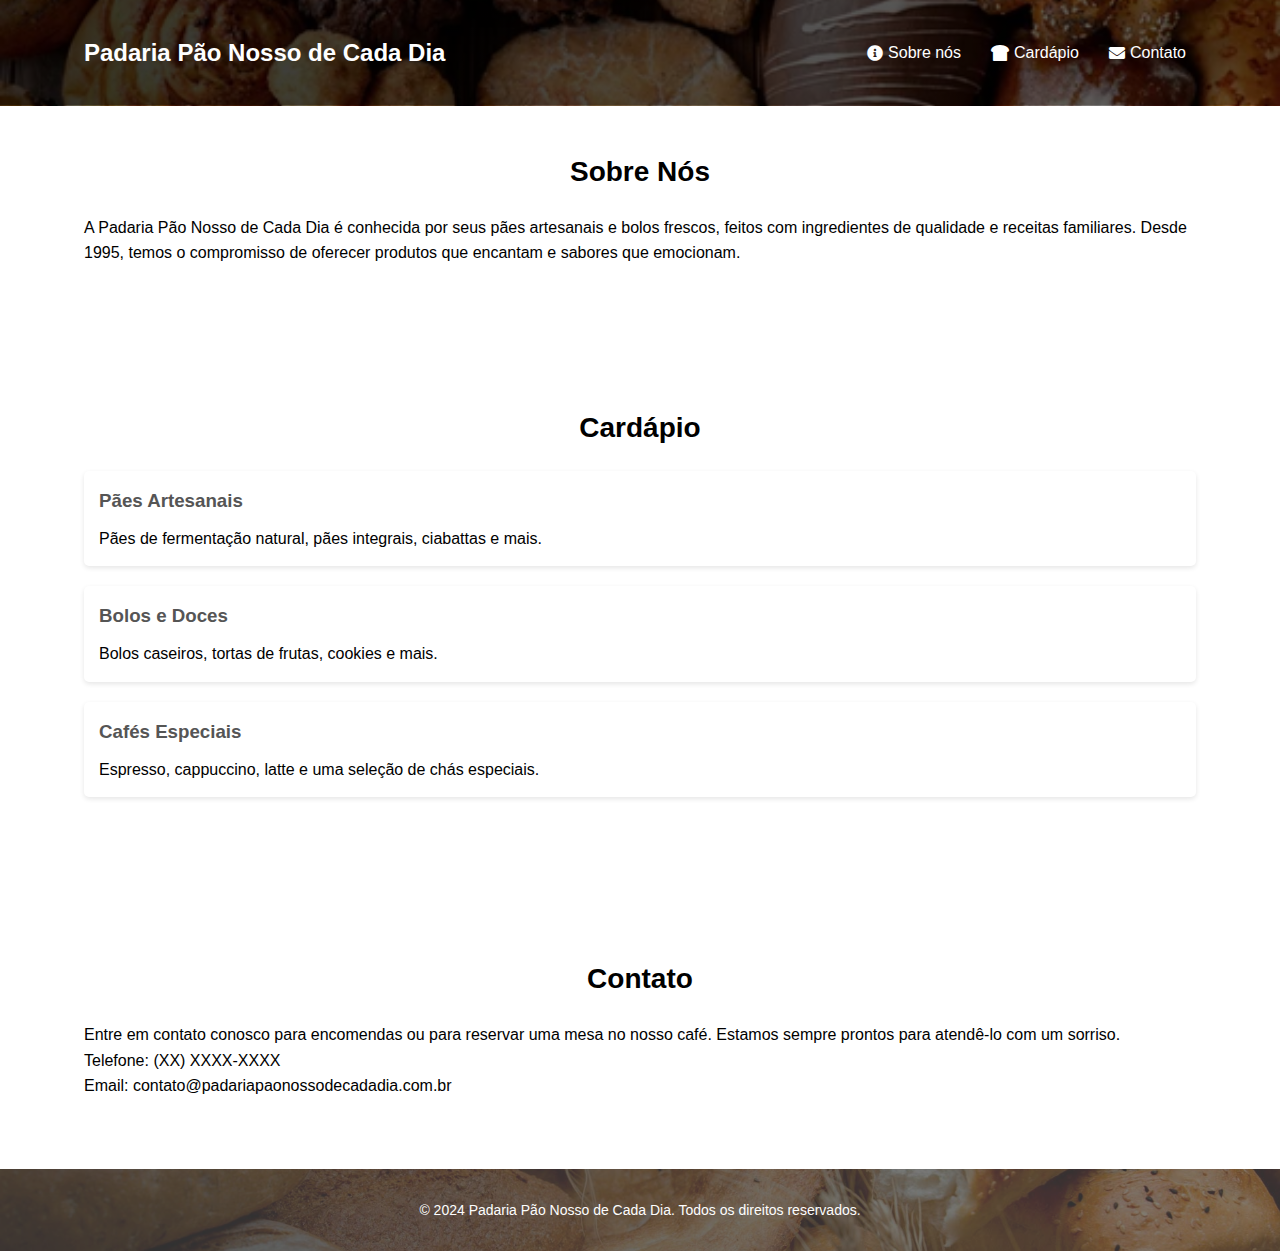
<file: Roteiro02/index.html>
<!DOCTYPE html>
<html lang="pt-BR">
<head>
    <meta charset="UTF-8">
    <meta name="viewport" content="width=device-width, initial-scale=1.0">
    <title>Padaria Pão Nosso de Cada Dia</title>
    <link rel="stylesheet" href="styles.css">
    <link rel="stylesheet" href="https://cdnjs.cloudflare.com/ajax/libs/font-awesome/5.15.4/css/all.min.css">
</head>
<body>
    <header>
        <div class="container header-flex">
            <h1>Padaria Pão Nosso de Cada Dia</h1>
            <nav>
                <ul class="menu-horizontal">
                    <li><a href="#sobre"><i class="fas fa-info-circle"></i> Sobre nós</a></li>
                    <li><a href="#cardapio"><i class="fas fa-bread-slice"></i> Cardápio</a></li>
                    <li><a href="#contato"><i class="fas fa-envelope"></i> Contato</a></li>
                </ul>
            </nav>
        </div>
    </header>

    <section id="sobre" class="section">
        <div class="container">
            <h2>Sobre Nós</h2>
            <p>A Padaria Pão Nosso de Cada Dia é conhecida por seus pães artesanais e bolos frescos, feitos com ingredientes de qualidade e receitas familiares. Desde 1995, temos o compromisso de oferecer produtos que encantam e sabores que emocionam.</p>
        </div>
    </section>

    <section id="cardapio" class="section">
        <div class="container">
            <h2>Cardápio</h2>
            <div class="cardapio-item">
                <h3>Pães Artesanais</h3>
                <p>Pães de fermentação natural, pães integrais, ciabattas e mais.</p>
            </div>
            <div class="cardapio-item">
                <h3>Bolos e Doces</h3>
                <p>Bolos caseiros, tortas de frutas, cookies e mais.</p>
            </div>
            <div class="cardapio-item">
                <h3>Cafés Especiais</h3>
                <p>Espresso, cappuccino, latte e uma seleção de chás especiais.</p>
            </div>
        </div>
    </section>

    <section id="contato" class="section">
        <div class="container">
            <h2>Contato</h2>
            <p>Entre em contato conosco para encomendas ou para reservar uma mesa no nosso café. Estamos sempre prontos para atendê-lo com um sorriso.</p>
            <p>Telefone: (XX) XXXX-XXXX<br>
            Email: contato@padariapaonossodecadadia.com.br</p>
        </div>
    </section>

    <footer>
        <div class="container">
            <p>&copy; 2024 Padaria Pão Nosso de Cada Dia. Todos os direitos reservados.</p>
        </div>
    </footer>
</body>
</html>
</file>
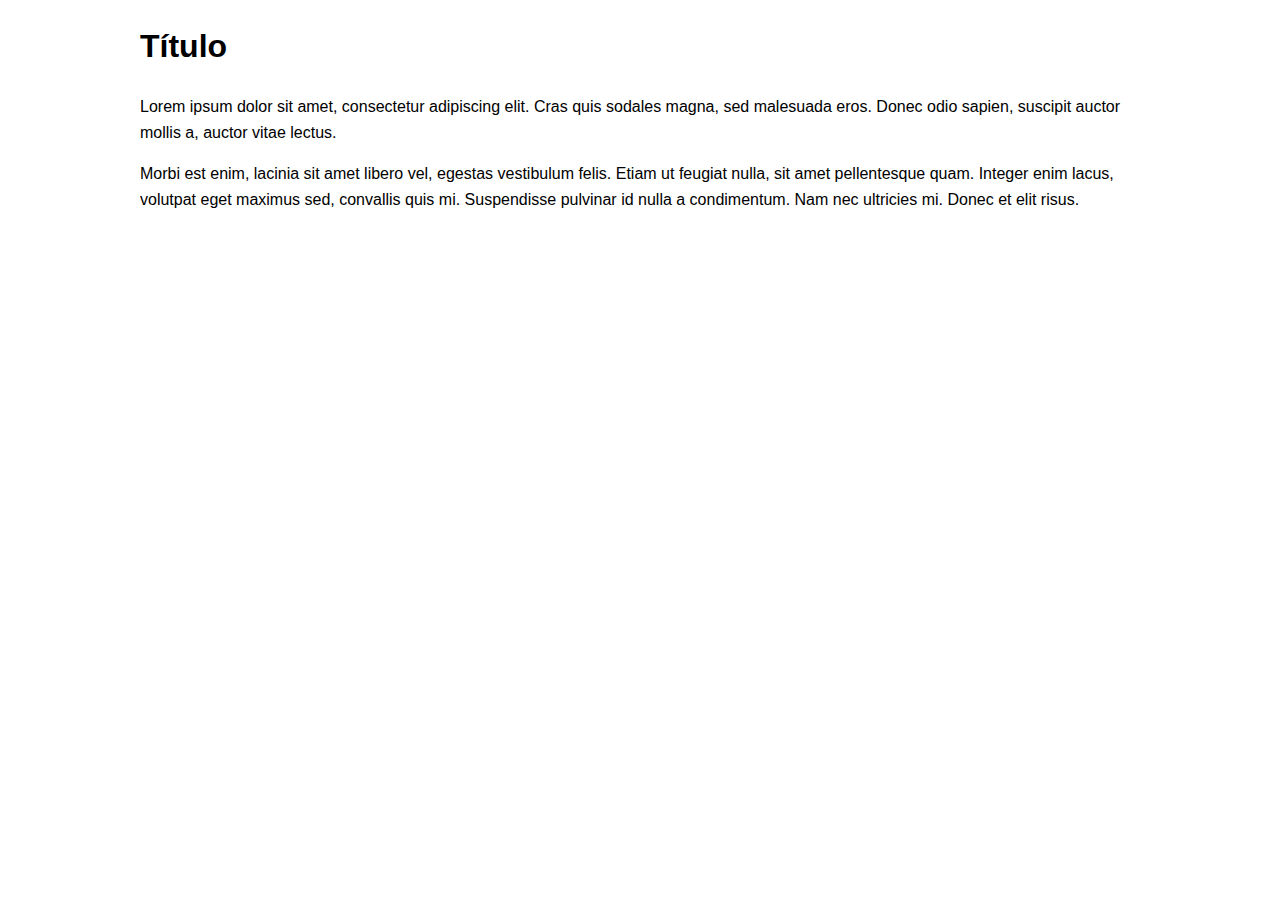
<file: Roteiro01/pagina-1.html>
<!DOCTYPE html>
<html>

    <head>
        <meta charset="utf-8">
        <title>Exercício 1</title>
        <meta name="author" content="Lucas Ariel Alves de Carvalho">
        <meta name="description" content="Página 1 do primeiro exercício de Programação para Web">
        <link rel="stylesheet" type="text/css" href="css.css">
    </head>
    <body>
        <div class="principal">
            <h1>Título</h1>
            <article>
                <p>Lorem ipsum dolor sit amet, consectetur adipiscing elit. Cras quis sodales magna, sed malesuada eros. Donec odio sapien, suscipit auctor mollis a, auctor vitae lectus.</p>
                <p>Morbi est enim, lacinia sit amet libero vel, egestas vestibulum felis. Etiam ut feugiat nulla, sit amet pellentesque quam. Integer enim lacus, volutpat eget maximus sed, convallis quis mi. Suspendisse pulvinar id nulla a condimentum. Nam nec ultricies mi. Donec et elit risus.</p>
        </article>
        </div>
    </body>

</html>
</file>
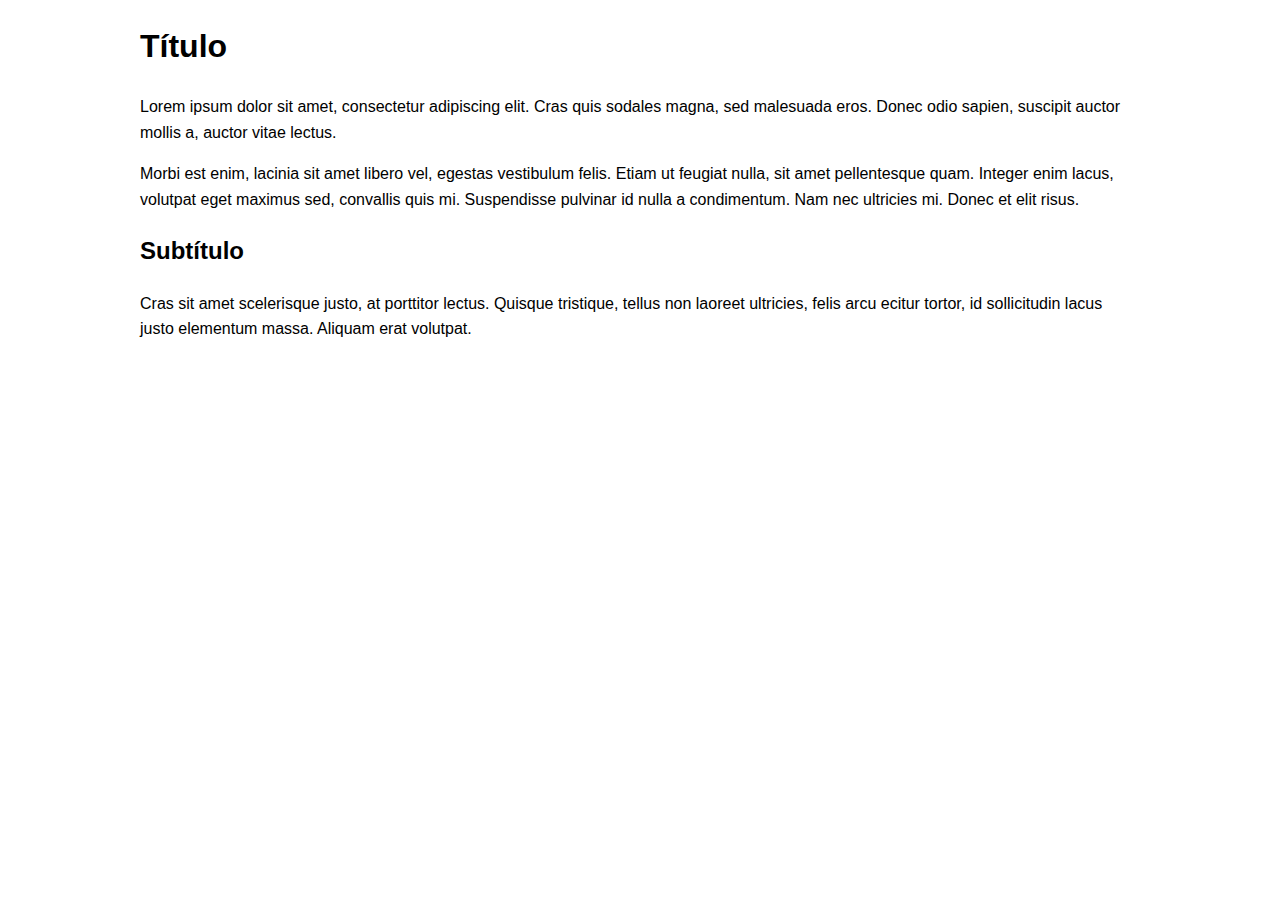
<file: Roteiro01/pagina-2.html>
<!DOCTYPE html>
<html>
    <head>
        <meta charset="utf-8">
        <title>Exercício 1</title>
        <meta name="author" content="Lucas Ariel Alves de Carvalho">
        <meta name="description" content="Página 2 do primeiro roteiro de WEB">
        <link rel="stylesheet" type="text/css" href="css.css">
    </head>
    <body>
        <div class="principal">
            <h1>Título</h1>
            <article>
                <p>Lorem ipsum dolor sit amet, consectetur adipiscing elit. Cras quis sodales magna, sed malesuada eros. Donec odio sapien, suscipit auctor mollis a, auctor vitae lectus.</p>
                <p>Morbi est enim, lacinia sit amet libero vel, egestas vestibulum felis. Etiam ut feugiat nulla, sit amet pellentesque quam. Integer enim lacus, volutpat eget maximus sed, convallis quis mi. Suspendisse pulvinar id nulla a condimentum. Nam nec ultricies mi. Donec et elit risus.</p>
            </article>
            <h2>Subtítulo</h2>
            <article>
                <p>Cras sit amet scelerisque justo, at porttitor lectus. Quisque tristique, tellus non laoreet ultricies, felis arcu ecitur tortor, id sollicitudin lacus justo elementum massa. Aliquam erat volutpat.</p>
            </article>
        </div>
    </body>
</html>
</file>
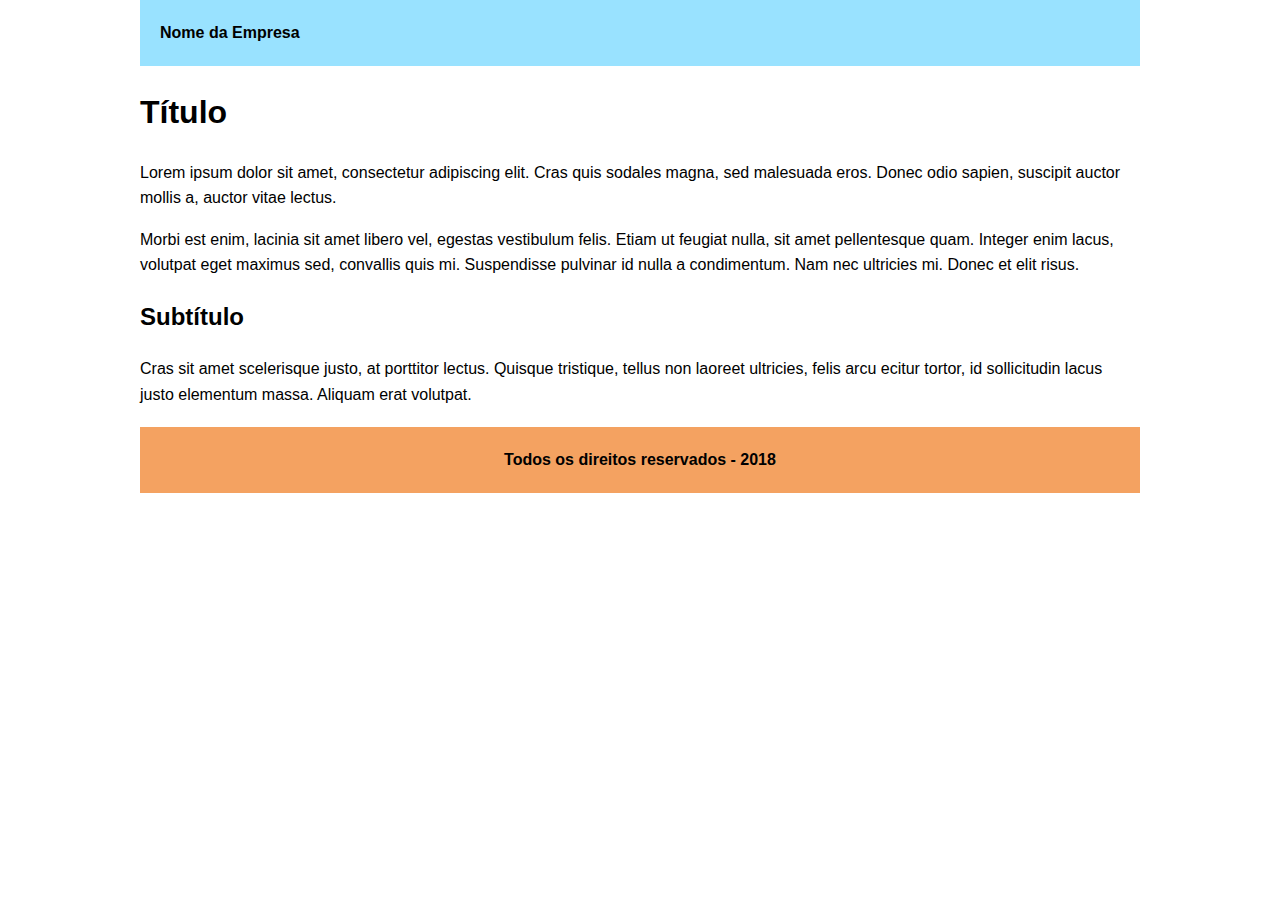
<file: Roteiro01/pagina-3.html>
<!DOCTYPE html>
<html>
    <head>
        <meta charset="utf-8">
        <title>Exercício 1</title>
        <meta name="author" content="Lucas Ariel Alves de Carvalho">
        <meta name="description" content="Página 3 do primeiro roteiro de WEB">
        <link rel="stylesheet" type="text/css" href="css.css">
    </head>
    <body>
        <div class="principal">
            <header>Nome da Empresa</header>
            <h1>Título</h1>
            <article>
                <p>Lorem ipsum dolor sit amet, consectetur adipiscing elit. Cras quis sodales magna, sed malesuada eros. Donec odio sapien, suscipit auctor mollis a, auctor vitae lectus.</p>
                <p>Morbi est enim, lacinia sit amet libero vel, egestas vestibulum felis. Etiam ut feugiat nulla, sit amet pellentesque quam. Integer enim lacus, volutpat eget maximus sed, convallis quis mi. Suspendisse pulvinar id nulla a condimentum. Nam nec ultricies mi. Donec et elit risus.</p>
            </article>
            <h2>Subtítulo</h2>
            <article>
                <p>Cras sit amet scelerisque justo, at porttitor lectus. Quisque tristique, tellus non laoreet ultricies, felis arcu ecitur tortor, id sollicitudin lacus justo elementum massa. Aliquam erat volutpat.</p>
            </article>
            <footer>Todos os direitos reservados - 2018</footer>
        </div>
    </body>
</html>
</file>
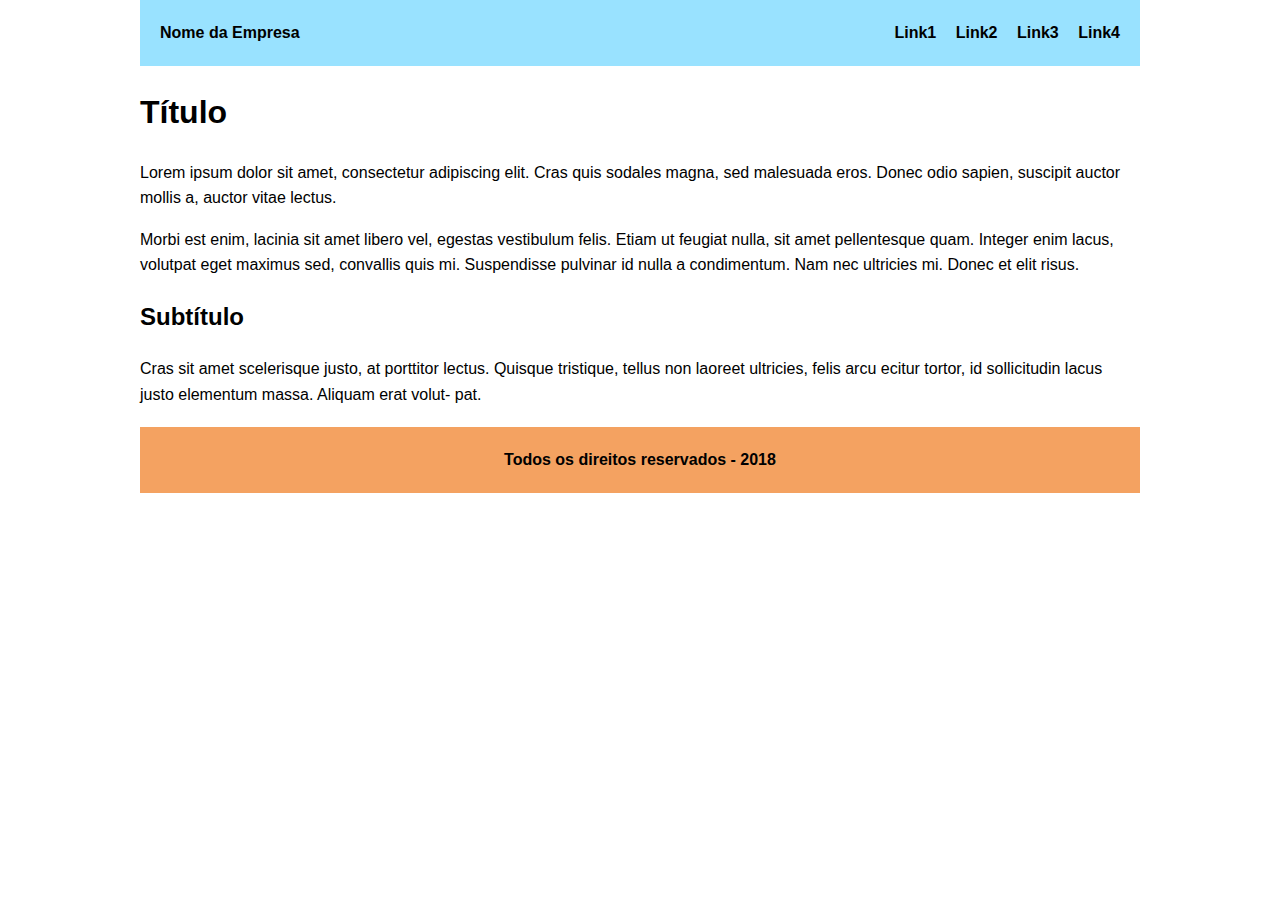
<file: Roteiro01/pagina-4.html>
<!DOCTYPE html>
<html>
    <head>
        <meta charset="utf-8">
        <title>Exercício 1</title>
        <meta name="author" content="Lucas Ariel Alves de Carvalho">
        <meta name="description" content="Página 4 do primeiro roteiro de WEB">
        <link rel="stylesheet" type="text/css" href="css.css">
    </head>
    <body>
        <div class="principal">
            <header>
                Nome da Empresa
                <div class="links">
                    <a href="#">Link1</a>
                    <a href="#">Link2</a>
                    <a href="#">Link3</a>
                    <a href="#">Link4</a>
                </div>
            </header>
            <h1>Título</h1>
            <article>
                <p>Lorem ipsum dolor sit amet, consectetur adipiscing elit. Cras quis sodales magna, sed malesuada eros. Donec odio sapien, suscipit auctor mollis a, auctor vitae lectus.</p>
                <p>Morbi est enim, lacinia sit amet libero vel, egestas vestibulum felis. Etiam ut feugiat nulla, sit amet pellentesque quam. Integer enim lacus, volutpat eget maximus sed, convallis quis mi. Suspendisse pulvinar id nulla a condimentum. Nam nec ultricies mi. Donec et elit risus.</p>
            </article>
            <h2>Subtítulo</h2>
            <article>
                <p>Cras sit amet scelerisque justo, at porttitor lectus. Quisque tristique, tellus non laoreet ultricies, felis arcu ecitur tortor, id sollicitudin lacus justo elementum massa. Aliquam erat volut- pat.</p>
            </article>
            <footer>Todos os direitos reservados - 2018</footer>
        </div>
    </body>
</html>
</file>
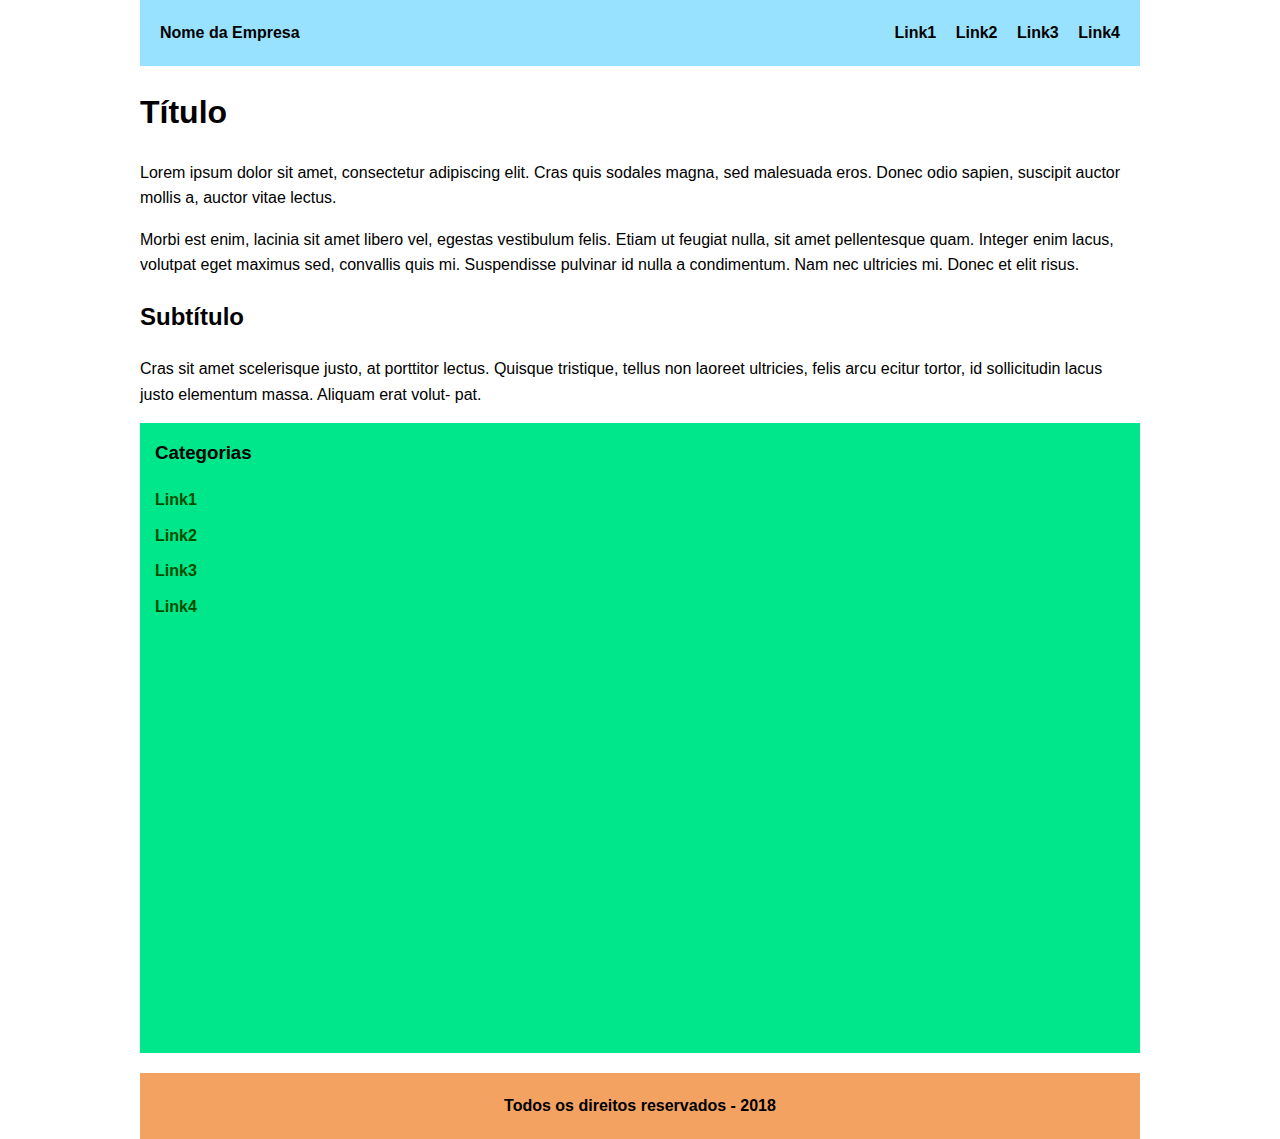
<file: Roteiro01/pagina-5.html>
<!DOCTYPE html>
<html>
    <head>
        <meta charset="utf-8">
        <title>Exercício 1</title>
        <meta name="author" content="Lucas Ariel Alves de Carvalho">
        <meta name="description" content="Página 5 do primeiro roteiro de WEB">
        <link rel="stylesheet" type="text/css" href="css.css">
    </head>
    <body>
        <div class="principal">
            <header>
                Nome da Empresa
                <div class="links">
                    <a href="#">Link1</a>
                    <a href="#">Link2</a>
                    <a href="#">Link3</a>
                    <a href="#">Link4</a>
                </div>
            </header>
            <h1>Título</h1>
            <article>
                <p>Lorem ipsum dolor sit amet, consectetur adipiscing elit. Cras quis sodales magna, sed malesuada eros. Donec odio sapien, suscipit auctor mollis a, auctor vitae lectus.</p>
                <p>Morbi est enim, lacinia sit amet libero vel, egestas vestibulum felis. Etiam ut feugiat nulla, sit amet pellentesque quam. Integer enim lacus, volutpat eget maximus sed, convallis quis mi. Suspendisse pulvinar id nulla a condimentum. Nam nec ultricies mi. Donec et elit risus.</p>
            </article>
            <h2>Subtítulo</h2>
            <article>
                <p>Cras sit amet scelerisque justo, at porttitor lectus. Quisque tristique, tellus non laoreet ultricies, felis arcu ecitur tortor, id sollicitudin lacus justo elementum massa. Aliquam erat volut- pat.</p>
            </article>
            <aside class="categorias">
                <h3>Categorias</h3>
                <ul>
                    <li><a href="#">Link1</a></li>
                    <li><a href="#">Link2</a></li>
                    <li><a href="#">Link3</a></li>
                    <li><a href="#">Link4</a></li>
                </ul>
            </aside>
            <footer>Todos os direitos reservados - 2018</footer>
        </div>
    </body>
</html>
</file>
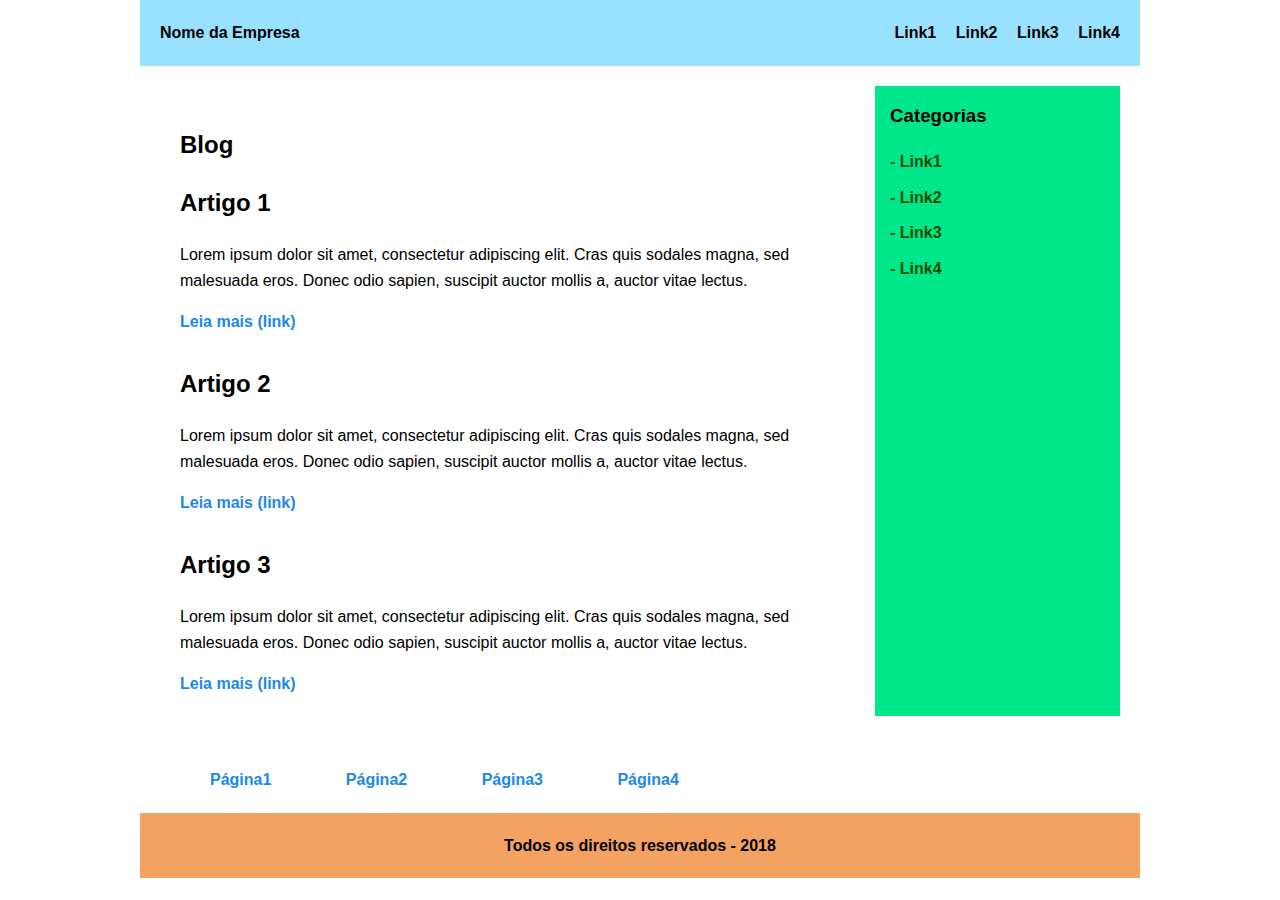
<file: Roteiro01/pagina-6.html>
<!DOCTYPE html>
<html>
    <head>
        <meta charset="utf-8">
        <title>Exercício 1</title>
        <meta name="author" content="Lucas Ariel Alves de Carvalho">
        <meta name="description" content="Página 5 do primeiro roteiro de WEB">
        <link rel="stylesheet" type="text/css" href="css.css">
    </head>
    <body>
    <div class="principal">
        <header>
        Nome da Empresa
        <div class="links">
            <a href="#">Link1</a>
            <a href="#">Link2</a>
            <a href="#">Link3</a>
            <a href="#">Link4</a>
        </div>
        </header>

        <div class="conteudo-completo">
            <div class="conteudo artigos">
                <h2>Blog</h2>
                <div class="artigo">
                    <h2>Artigo 1</h2>
                    <p>Lorem ipsum dolor sit amet, consectetur adipiscing elit. Cras quis sodales magna, sed malesuada eros. Donec odio sapien, suscipit auctor mollis a, auctor vitae lectus.</p>
                    <a href="#">Leia mais (link)</a>
                </div>
                <div class="artigo">
                    <h2>Artigo 2</h2>
                    <p>Lorem ipsum dolor sit amet, consectetur adipiscing elit. Cras quis sodales magna, sed malesuada eros. Donec odio sapien, suscipit auctor mollis a, auctor vitae lectus.</p>
                    <a href="#">Leia mais (link)</a>
                </div>
                <div class="artigo">
                    <h2>Artigo 3</h2>
                    <p>Lorem ipsum dolor sit amet, consectetur adipiscing elit. Cras quis sodales magna, sed malesuada eros. Donec odio sapien, suscipit auctor mollis a, auctor vitae lectus.</p>
                    <a href="#">Leia mais (link)</a>
                </div>
            </div>

            <aside class="categorias">
                <h3>Categorias</h3>
                <ul>
                    <li><a href="#">- Link1</a></li>
                    <li><a href="#">- Link2</a></li>
                    <li><a href="#">- Link3</a></li>
                    <li><a href="#">- Link4</a></li>
                </ul>
            </aside>
        </div>

        <div class="paginas">
            <a href="#">Página1</a> 
            <a href="#">Página2</a> 
            <a href="#">Página3</a> 
            <a href="#">Página4</a>
        </div>

        <footer>Todos os direitos reservados - 2018</footer>
    </div>
    </body>
</html>
</file>
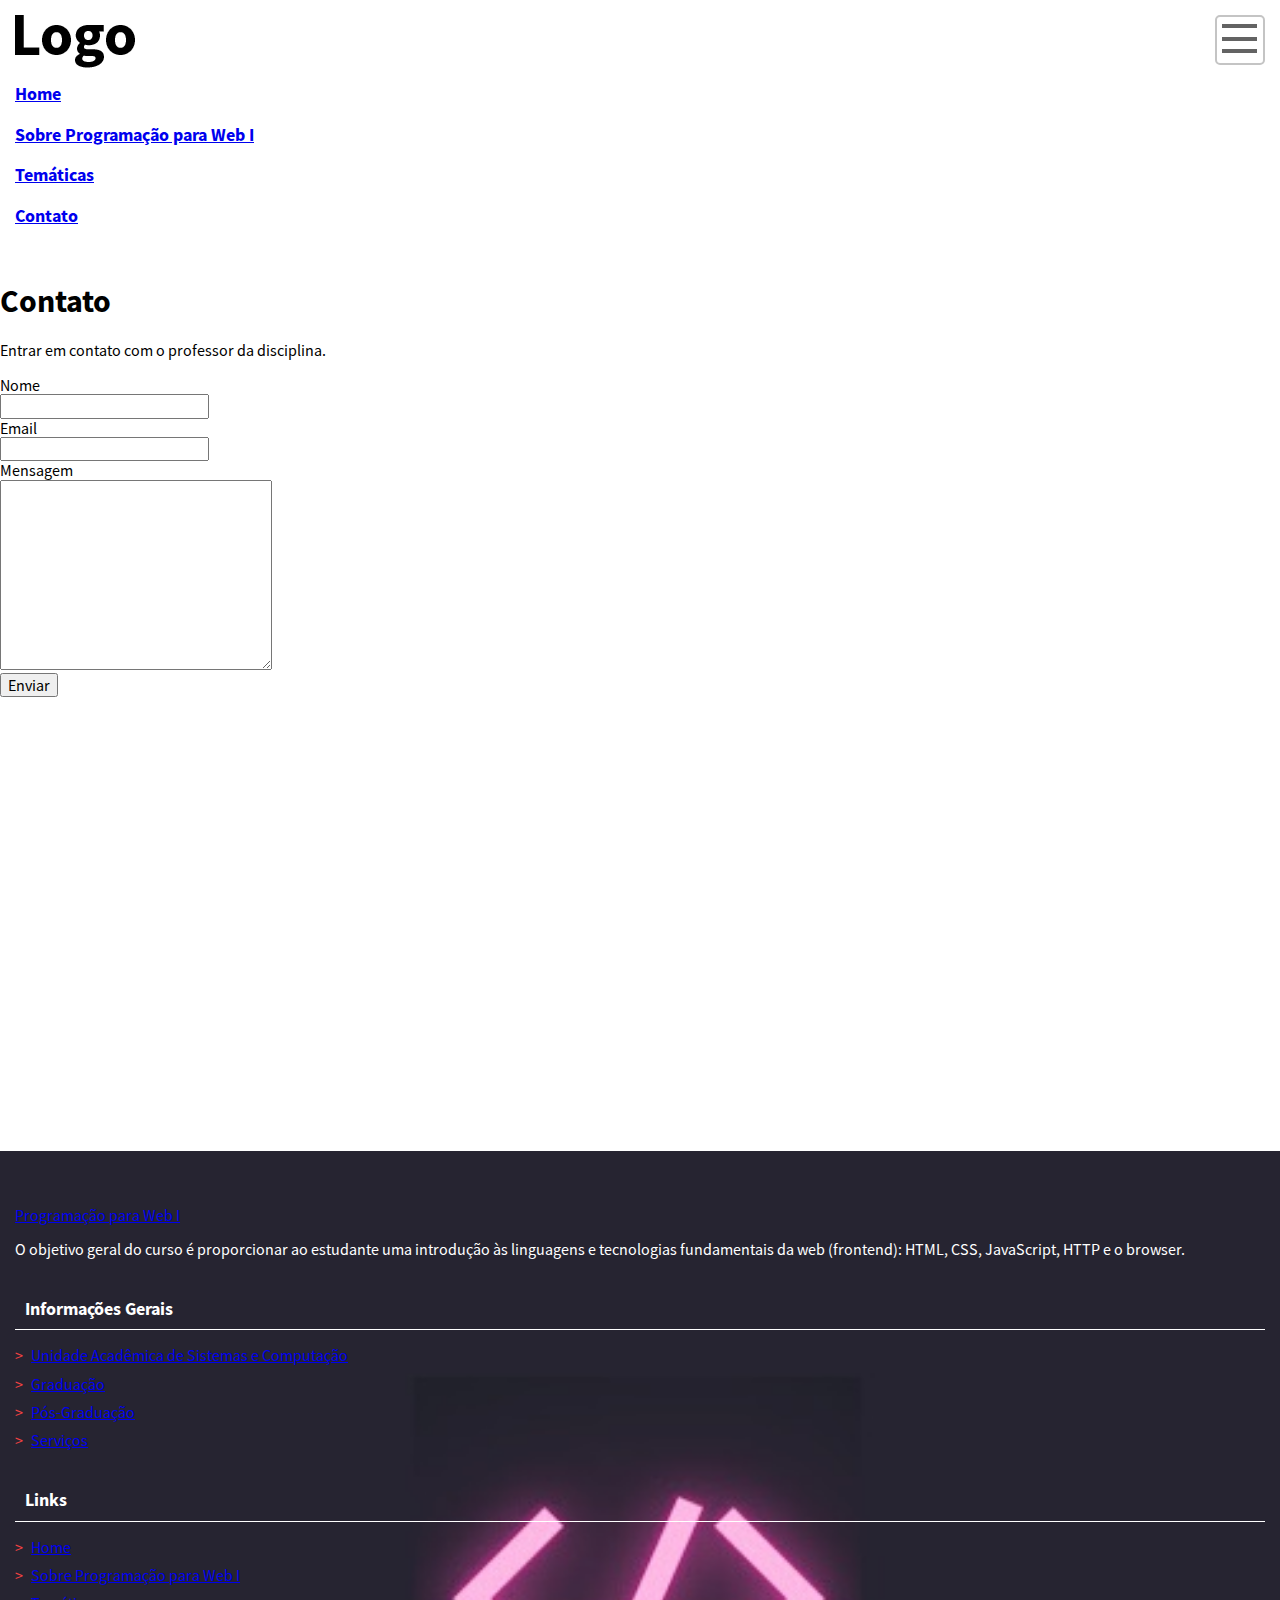
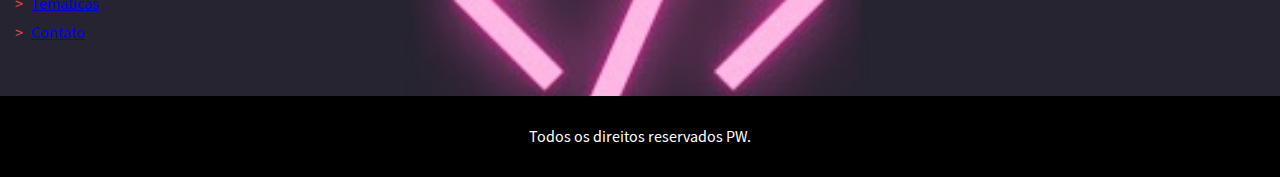
<file: Roteiro03/contatos.html>
<!DOCTYPE html>
<html lang="pt-br">
<head>
    <meta charset="UTF-8">
    <meta name="viewport" content="width=device-width, initial-scale=1.0">
    <title>Programação para Web I</title>
    <link rel="stylesheet" href="css/normalize.css">
    <link rel="stylesheet" href="css/style.css">
</head>
<body>
    <header class="cabecalho">
        <h1 class="logo">Programação para web I</h1>
        <nav class="menu-principal">
            <button class="menu-principal__btn">Abrir/fechar Menu</button>
            <ul class="menu-principal__lista">
                <li class="menu-principal__item"><a href="index.html">Home</a></li>
                <li class="menu-principal__item menu-principal__item--atual"><a href="sobre.html">Sobre Programação para Web I</a></li>
                <li class="menu-principal__item"><a href="tematicas.html">Temáticas</a></li>
                <li class="menu-principal__item"><a href="contatos.html">Contato</a></li>
            </ul>
        </nav>
    </header>
    <main>
        <article>
            <header><h1>Contato</h1></header>
        </article>
        <section>
            <p>Entrar em contato com o professor da disciplina.</p>
            <form action="#">
                <div>
                    <label for="nome">Nome</label><br>
                    <input id = "nome" type="text" name="nome">
                </div>
                <div>
                    <label for="email">Email</label><br>
                    <input id = "email" type="email" name="email">
                </div>
                <div>
                    <label for="mensagem">Mensagem</label><br>
                    <textarea name="mensagem" id="mensagem" cols="30" rows="10"></textarea>
                </div>
                <input type="submit" value="Enviar">
            </form>
            <div>
                <iframe src="https://www.google.com/maps/embed?pb=!1m14!1m12!1m3!1d15831.32793719356!2d-35.88251364999999!3d-7.25995435!2m3!1f0!2f0!3f0!3m2!1i1024!2i768!4f13.1!5e0!3m2!1sen!2sbr!4v1720724080045!5m2!1sen!2sbr" width="600" height="450" style="border:0;" allowfullscreen="" loading="lazy" referrerpolicy="no-referrer-when-downgrade"></iframe>
            </div>      
        </section>
    </main>
    <footer class="rodape">
        <div class="rodape__linha-1">
            <div class="rodape__coluna">
                <a href="index.html">Programação para Web I</a>
                <p>O objetivo geral do curso é proporcionar ao estudante uma introdução às linguagens e tecnologias fundamentais da web (frontend): HTML, CSS, JavaScript, HTTP e o browser.</p>
            </div>
            <div class="rodape__coluna">
                <h2 class="rodape__titulo">Informações Gerais</h2>
                <ul class="rodape__lista-links">
                    <li class="rodape__lista-links__item"><a href="https://www.computacao.ufcg.edu.br/unidade-acad%C3%AAmica">Unidade Acadêmica de Sistemas e Computação</a></li>
                    <li class="rodape__lista-links__item"><a href="https://www.computacao.ufcg.edu.br/graduacao">Graduação</a></li>
                    <li class="rodape__lista-links__item"><a href="https://www.computacao.ufcg.edu.br/mestrado-e-doutorado">Pós-Graduação</a></li>
                    <li class="rodape__lista-links__item"><a href="https://www.computacao.ufcg.edu.br/servi%C3%A7os">Serviços</a></li>
                </ul>
            </div>
            <div class="rodape__coluna">
                <h2 class="rodape__titulo">Links</h2>
                <ul class="rodape__lista-links">
                    <li class="rodape__lista-links__item"><a href="index.html">Home</a></li>
                    <li class="rodape__lista-links__item"><a href="sobre.html">Sobre Programação para Web I</a></li>
                    <li class="rodape__lista-links__item"><a href="tematicas.html">Temáticas</a></li>
                    <li class="rodape__lista-links__item"><a href="contatos.html">Contato</a></li>
                </ul>
            </div>
        </div>
        <div class="rodape__linha-2">
            <p>Todos os direitos reservados PW.</p>
        </div>
    </footer>
</body>
</html>
</file>
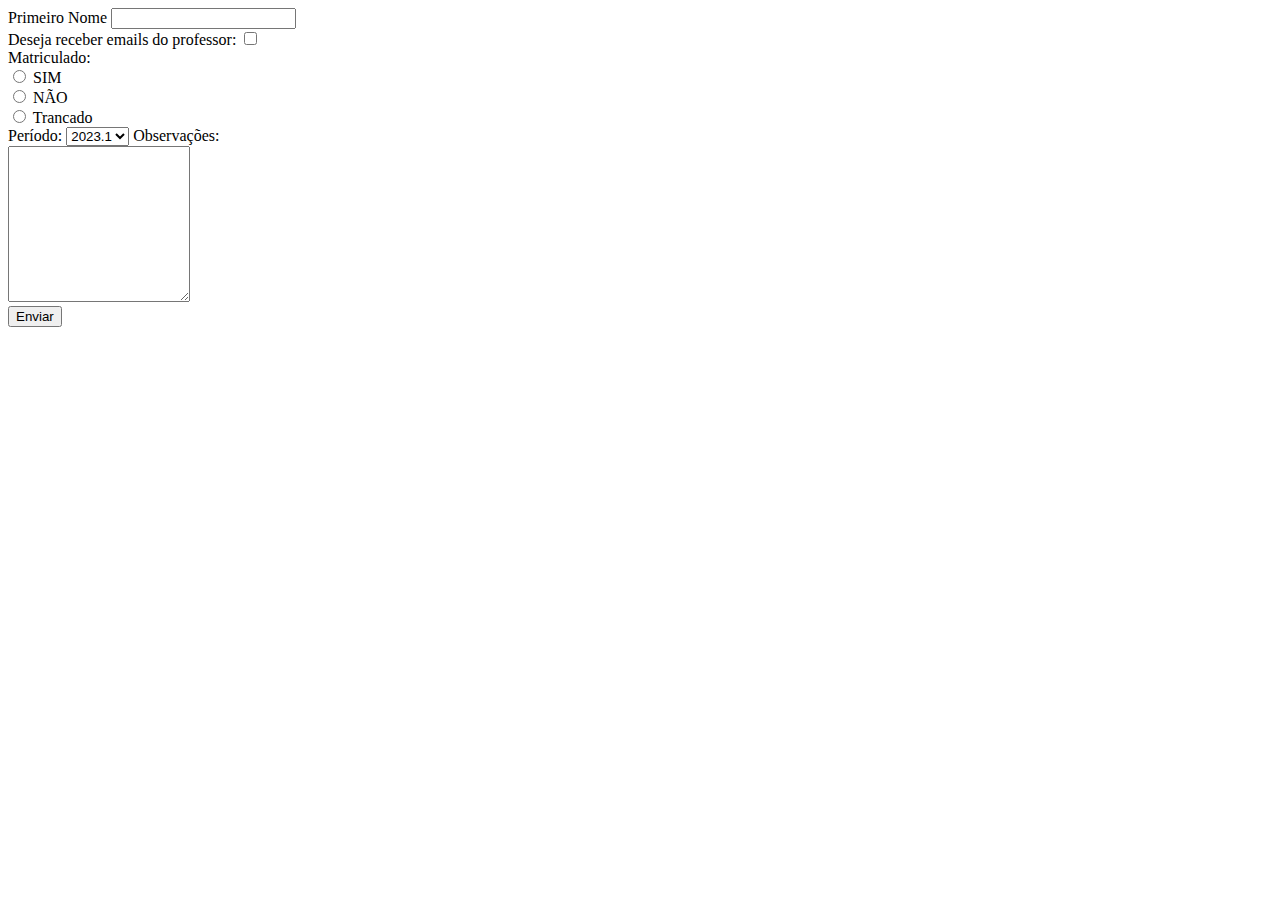
<file: Roteiro03/formularios.html>
<!DOCTYPE html>
<html lang="en">
<head>
    <meta charset="UTF-8">
    <meta name="viewport" content="width=device-width, initial-scale=1.0">
    <title>Document</title>
</head>
<body>
    <form action="#"> <!-- Destino para onde mandar os dados -->
        <div>
            <label for="primeironome">Primeiro Nome</label>
            <input id= "primeironome" type="text" name="Primeironome"><br>
        </div>
        <div>
            <label for="receberEmail">Deseja receber emails do professor: </label>
            <input id = "receberEmail" type="checkbox" name="receberEmails"><br>
        </div>
        <div>
            <label>Matriculado:</label><br>
            <input id = "sim" type="radio" name="matriculado" value="sim">
            <label for="sim">SIM</label><br>
            <input id = "não" type="radio" name="matriculado" value="não">
            <label for="NÃO">NÃO</label><br>
            <input id = "trancado" type="radio" name="matriculado" value="trancado">
            <label for="trancado">Trancado</label><br>

            <label for="periodo">Período:</label>
            <select name="periodo" id="periodo">
                <option value="2023.1">2023.1</option>
                <option value="2023.2">2023.2</option>
                <option value="2024.1">2024.1</option>
            </select>

            <label for="observacoes"></label>Observações:<br>
            <textarea name="observacoes" id="observacoes" cols="20" rows="10"></textarea>
        </div>
        <div>
            <input type="submit" value="Enviar">
        </div>
    </form>
</body>
</html>
</file>
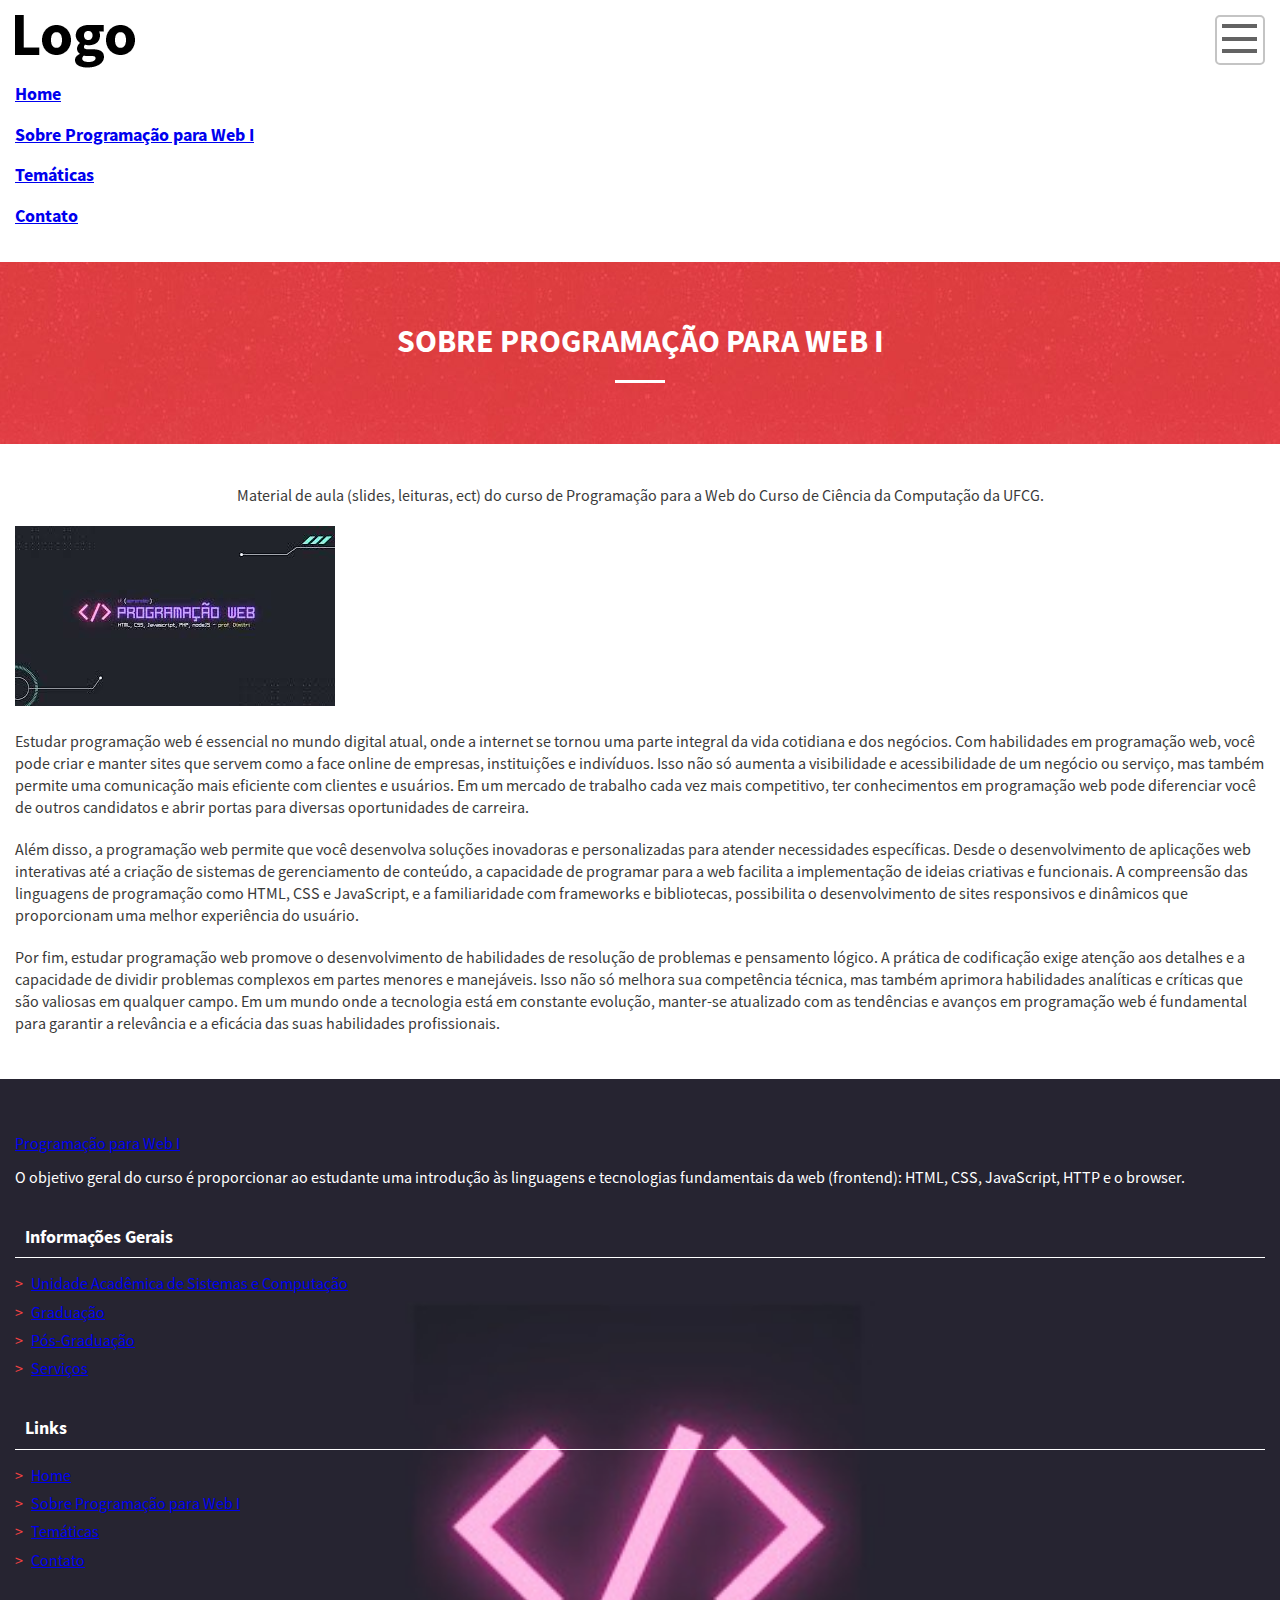
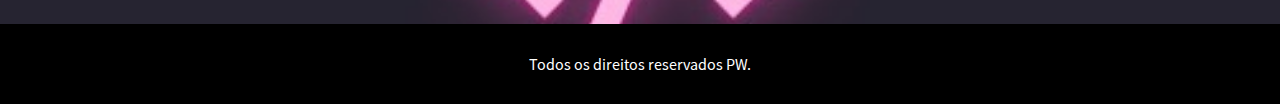
<file: Roteiro03/sobre.html>
<!DOCTYPE html>
<html lang="pt-br">
<head>
    <meta charset="UTF-8">
    <!--width: largura para se adaptar ao dispositivo-->
    <!--initial-scale: definido como 1.0 para não iniciar com zoom-->
    <meta name="viewport" content="width=device-width, initial-scale=1.0">
    <title>Programação para Web I</title>
    <link rel="stylesheet" href="css/normalize.css">
    <link rel="stylesheet" href="css/style.css">
</head>
<body>
    <header class="cabecalho">
        <h1 class="logo">Programação para web I</h1>
        <nav class="menu-principal">
            <button class="menu-principal__btn">Abrir/fechar Menu</button>
            <ul class="menu-principal__lista">
                <li class="menu-principal__item"><a href="index.html">Home</a></li>
                <li class="menu-principal__item menu-principal__item--atual"><a href="sobre.html">Sobre Programação para Web I</a></li>
                <li class="menu-principal__item"><a href="tematicas.html">Temáticas</a></li>
                <li class="menu-principal__item"><a href="contatos.html">Contato</a></li>
            </ul>
        </nav>
    </header>
    <main>
        <article>
            <header class="pagina-cabecalho"><h1 class="pagina-cabecalho__titulo">Sobre Programação para Web I</h1></header>
        </article>
        <section class="pagina-conteudo">
            <p class="text-center">Material de aula (slides, leituras, ect) do curso de Programação para a Web do Curso de Ciência da Computação da UFCG.</p>
            <img src="img/pw_I.jpg" alt="Assuntos de PW I">
            <p>Estudar programação web é essencial no mundo digital atual, onde a internet se tornou uma parte integral da vida cotidiana e dos negócios. Com habilidades em programação web, você pode criar e manter sites que servem como a face online de empresas, instituições e indivíduos. Isso não só aumenta a visibilidade e acessibilidade de um negócio ou serviço, mas também permite uma comunicação mais eficiente com clientes e usuários. Em um mercado de trabalho cada vez mais competitivo, ter conhecimentos em programação web pode diferenciar você de outros candidatos e abrir portas para diversas oportunidades de carreira.</p>
            <p>Além disso, a programação web permite que você desenvolva soluções inovadoras e personalizadas para atender necessidades específicas. Desde o desenvolvimento de aplicações web interativas até a criação de sistemas de gerenciamento de conteúdo, a capacidade de programar para a web facilita a implementação de ideias criativas e funcionais. A compreensão das linguagens de programação como HTML, CSS e JavaScript, e a familiaridade com frameworks e bibliotecas, possibilita o desenvolvimento de sites responsivos e dinâmicos que proporcionam uma melhor experiência do usuário.</p>
            <p>Por fim, estudar programação web promove o desenvolvimento de habilidades de resolução de problemas e pensamento lógico. A prática de codificação exige atenção aos detalhes e a capacidade de dividir problemas complexos em partes menores e manejáveis. Isso não só melhora sua competência técnica, mas também aprimora habilidades analíticas e críticas que são valiosas em qualquer campo. Em um mundo onde a tecnologia está em constante evolução, manter-se atualizado com as tendências e avanços em programação web é fundamental para garantir a relevância e a eficácia das suas habilidades profissionais.</p>
        </section>
    </main>
    <footer class="rodape">
        <div class="rodape__linha-1">
            <div class="rodape__coluna">
                <a href="index.html">Programação para Web I</a>
                <p>O objetivo geral do curso é proporcionar ao estudante uma introdução às linguagens e tecnologias fundamentais da web (frontend): HTML, CSS, JavaScript, HTTP e o browser.</p>
            </div>
            <div class="rodape__coluna">
                <h2 class="rodape__titulo">Informações Gerais</h2>
                <ul class="rodape__lista-links">
                    <li class="rodape__lista-links__item"><a href="https://www.computacao.ufcg.edu.br/unidade-acad%C3%AAmica">Unidade Acadêmica de Sistemas e Computação</a></li>
                    <li class="rodape__lista-links__item"><a href="https://www.computacao.ufcg.edu.br/graduacao">Graduação</a></li>
                    <li class="rodape__lista-links__item"><a href="https://www.computacao.ufcg.edu.br/mestrado-e-doutorado">Pós-Graduação</a></li>
                    <li class="rodape__lista-links__item"><a href="https://www.computacao.ufcg.edu.br/servi%C3%A7os">Serviços</a></li>
                </ul>
            </div>
            <div class="rodape__coluna">
                <h2 class="rodape__titulo">Links</h2>
                <ul class="rodape__lista-links">
                    <li class="rodape__lista-links__item"><a href="index.html">Home</a></li>
                    <li class="rodape__lista-links__item"><a href="sobre.html">Sobre Programação para Web I</a></li>
                    <li class="rodape__lista-links__item"><a href="tematicas.html">Temáticas</a></li>
                    <li class="rodape__lista-links__item"><a href="contatos.html">Contato</a></li>
                </ul>
            </div>
        </div>
        <div class="rodape__linha-2">
            <p>Todos os direitos reservados PW.</p>
        </div>
    </footer>
</body>
</html>
</file>
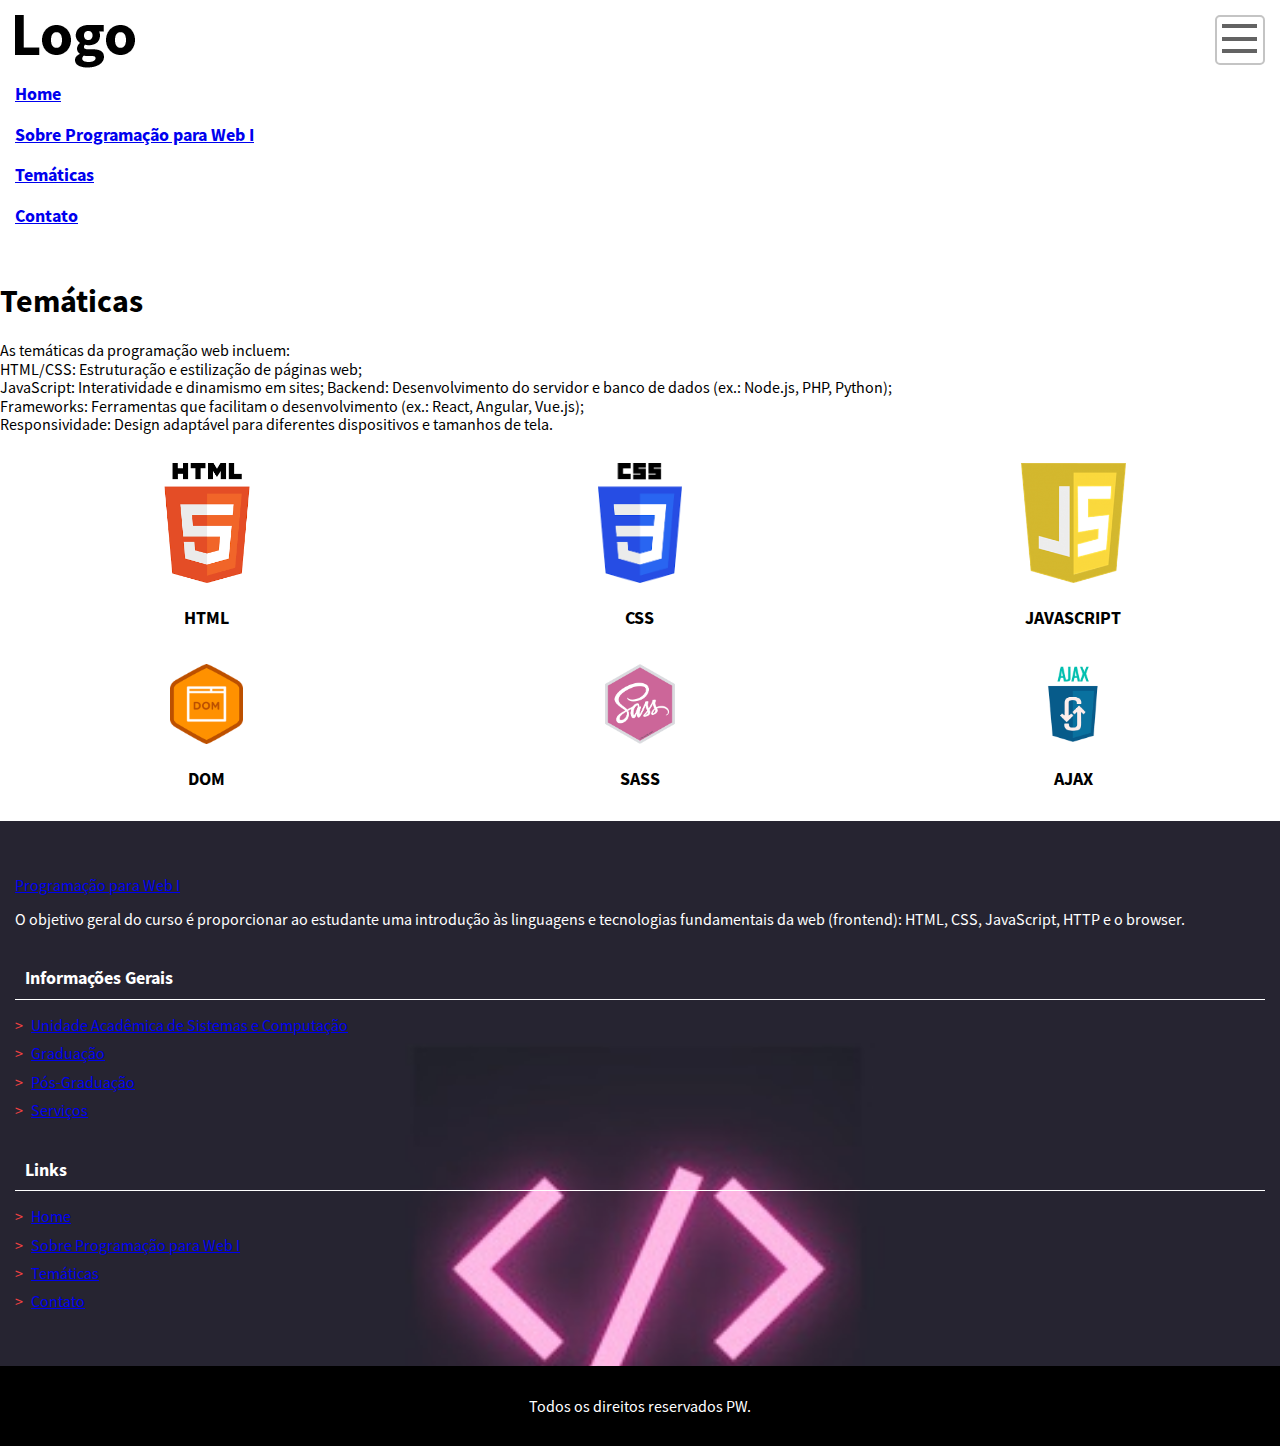
<file: Roteiro03/tematicas.html>
<!DOCTYPE html>
<html lang="pt-br">
<head>
    <meta charset="UTF-8">
    <!--width: largura para se adaptar ao dispositivo-->
    <!--initial-scale: definido como 1.0 para não iniciar com zoom-->
    <meta name="viewport" content="width=device-width, initial-scale=1.0">
    <title>Programação para Web I</title>
    <link rel="stylesheet" href="css/normalize.css">
    <link rel="stylesheet" href="css/style.css">
</head>
<body>
    <header class="cabecalho">
        <h1 class="logo">Programação para web I</h1>
        <nav class="menu-principal">
            <button class="menu-principal__btn">Abrir/fechar Menu</button>
            <ul class="menu-principal__lista">
                <li class="menu-principal__item"><a href="index.html">Home</a></li>
                <li class="menu-principal__item menu-principal__item--atual"><a href="sobre.html">Sobre Programação para Web I</a></li>
                <li class="menu-principal__item"><a href="tematicas.html">Temáticas</a></li>
                <li class="menu-principal__item"><a href="contatos.html">Contato</a></li>
            </ul>
        </nav>
    </header>
    <main>
        <header>
            <h1>Temáticas</h1>
        </header>
        <section>
            <p>
                As temáticas da programação web incluem: <br> 
                HTML/CSS: Estruturação e estilização de páginas web; <br> 
                JavaScript: Interatividade e dinamismo em sites; Backend: Desenvolvimento do servidor e banco de dados (ex.: Node.js, PHP, Python); <br>Frameworks: Ferramentas que facilitam o desenvolvimento (ex.: React, Angular, Vue.js); <br> 
                Responsividade: Design adaptável para diferentes dispositivos e tamanhos de tela.
            </p>
            <nav>
                <ul class="lista-tematicas">
                    <li class="lista-tematicas__item">
                        <a class="lista-tematicas__item a" href="img/html.png">
                            <img src="img/html.png" alt="html">
                            <h2 class="lista-tematicas__titulo">HTML</h2>
                        </a>
                    </li>
                    <li class="lista-tematicas__item">
                        <a class="lista-tematicas__item a" href="img/css.png">
                            <img src="img/css.png" alt="css">
                            <h2 class="lista-tematicas__titulo">CSS</h2>
                        </a>
                    </li>
                    <li class="lista-tematicas__item">
                        <a class="lista-tematicas__item a" href="img/javascript.png">
                            <img src="img/javascript.png" alt="javascript">
                            <h2 class="lista-tematicas__titulo">JAVASCRIPT</h2>
                        </a>
                    </li>
                    <li class="lista-tematicas__item">
                        <a class="lista-tematicas__item a" href="img/dom.png">
                            <img src="img/dom.png" alt="dom">
                            <h2 class="lista-tematicas__titulo">DOM</h2>
                        </a>
                    </li>
                    <li class="lista-tematicas__item">
                        <a class="lista-tematicas__item a" href="img/sass.png">
                            <img src="img/sass.png" alt="sass">
                            <h2 class="lista-tematicas__titulo">SASS</h2>
                        </a>
                    </li>
                    <li class="lista-tematicas__item">
                        <a class="lista-tematicas__item a" href="img/ajax.png">
                            <img src="img/ajax.png" alt="ajax">
                            <h2 class="lista-tematicas__titulo">AJAX</h2>
                        </a>
                    </li>
                </ul>
            </nav>
        </section>
    </main>
    <footer class="rodape">
        <div class="rodape__linha-1">
            <div class="rodape__coluna">
                <a href="index.html">Programação para Web I</a>
                <p>O objetivo geral do curso é proporcionar ao estudante uma introdução às linguagens e tecnologias fundamentais da web (frontend): HTML, CSS, JavaScript, HTTP e o browser.</p>
            </div>
            <div class="rodape__coluna">
                <h2 class="rodape__titulo">Informações Gerais</h2>
                <ul class="rodape__lista-links">
                    <li class="rodape__lista-links__item"><a href="https://www.computacao.ufcg.edu.br/unidade-acad%C3%AAmica">Unidade Acadêmica de Sistemas e Computação</a></li>
                    <li class="rodape__lista-links__item"><a href="https://www.computacao.ufcg.edu.br/graduacao">Graduação</a></li>
                    <li class="rodape__lista-links__item"><a href="https://www.computacao.ufcg.edu.br/mestrado-e-doutorado">Pós-Graduação</a></li>
                    <li class="rodape__lista-links__item"><a href="https://www.computacao.ufcg.edu.br/servi%C3%A7os">Serviços</a></li>
                </ul>
            </div>
            <div class="rodape__coluna">
                <h2 class="rodape__titulo">Links</h2>
                <ul class="rodape__lista-links">
                    <li class="rodape__lista-links__item"><a href="index.html">Home</a></li>
                    <li class="rodape__lista-links__item"><a href="sobre.html">Sobre Programação para Web I</a></li>
                    <li class="rodape__lista-links__item"><a href="tematicas.html">Temáticas</a></li>
                    <li class="rodape__lista-links__item"><a href="contatos.html">Contato</a></li>
                </ul>
            </div>
        </div>
        <div class="rodape__linha-2">
            <p>Todos os direitos reservados PW.</p>
        </div>
    </footer>
</body>
</html>
</file>
<file: Roteiro01/css.css>
body {
    font-family: Arial, sans-serif;
    margin: 0;
    padding: 0;
    line-height: 1.6;
}

.principal {
    max-width: 1000px;
    margin: 0 auto;
}

header {
    background-color: #99e2ff;
    padding: 20px;
    display: flex;
    justify-content: space-between;
    align-items: center;
    font-weight: bold;
}

.links a {
    margin-left: 15px;
    text-decoration: none;
    color: #000;
}

footer {
    background-color: #f4a261;
    text-align: center;
    padding: 20px;
    font-weight: bold;
    margin-top: 20px;
}

.conteudo-completo {
    display: flex;
    gap: 30px;
    align-items: flex-start;
    padding: 20px;
    align-items: stretch;
}

.conteudo {
    flex: 3;
}

.categorias {
    flex: 1;
    background-color: #00e68a;
    padding: 15px;
    color: rgb(0, 0, 0);
    border-radius: 0px;
    height: 600px;
    align-self: stretch;
}

.categorias h3 {
    margin-top: 0;
}

.categorias ul {
    list-style: none;
    padding-left: 0;
}

.categorias li {
    margin-bottom: 10px;
}

.categorias a {
    color: #004d00;
    text-decoration: none;
    font-weight: bold;
}

.categorias a:hover {
    text-decoration: underline;
}

.artigos {
    padding: 20px;
}

.artigo {
    margin-bottom: 30px;
}

.artigo a {
    color: #1e88e5;
    text-decoration: none;
    font-weight: bold;
}

.paginas a {
    margin: 0 0px;
    text-decoration: none;
    color: #1e88e5;
    font-weight: bold;
    padding-left: 70px;
}

.paginas a:hover {
    text-decoration: underline;
}
</file>
<file: Roteiro03/css/style.css>
*{
    box-sizing: border-box;
}

@font-face {
    font-family: "Source Sans Pro";
    src: url('../fonts/SourceSansPro-Regular.otf');
}

@font-face {
    font-family: "Source Sans Pro";
    src: url('../fonts/SourceSansPro-Bold.otf');
    font-weight: bold;
}

body {
    font-family: "Source Sans Pro";
}

.cabecalho {
    background: #fff;
    padding: 15px;
}

.logo {
    background-image: url("../img/logotipo-preto.png");
    background-repeat: no-repeat;
    display: block;
    width: 120px;
    height: 53px;
    text-indent: -9999px;
    margin: 0;
}

.menu-principal__btn{
    display: block;
    width: 50px;
    height: 50px;
    text-indent: -9999px;
    background-color: #fff;
    background-image: url("../img/menuprincipal-btn-bg.png");
    background-repeat: no-repeat;
    background-position: 5px 5px;
    border-color: #c4c4c4;
    border-style: solid;
    border-radius: 5px;
    cursor: pointer;
    position: absolute;
    top: 15px;
    right: 15px;
}

.menu-principal__btn--fechar {
    background-position: -48px 7px;
}

.menu-principal__lista {
    padding: 0;
}

.menu-principal__lista li {
    list-style: none;
}

.menu-principal__item {
    display: block;
    text-decoration: none;
    font-weight: bold;
    color: #343434;
    margin-bottom: 20px;
    font-size: 18px;
}

.menu-principal__item--atual {
    color: #f44242;
    position: relative;
}

.rodape {
    color: #fff;
}

.rodape__linha-1 {
    background-color: #272525;
    background-image: url("../img/fundo.jpg");
    background-size: cover;
    padding: 15px;
}

.rodape__linha-2 {
    background-color: #000;
    text-align: center;
    padding: 15px;
}

.rodape__titulo {
    border-bottom: 1px solid #fff;
    padding: 0 10px 10px 10px;
    font-size: 18px;
}

.rodape__lista-links{
    padding: 0;
    list-style: none;
}

.rodape__lista-links__item {
    color: #fff;
    text-decoration: none;
    display: block;
    margin-bottom: 10px;
}

.rodape__lista-links__item::before {
    content: '>';
    margin-right: 8px;
    color: #f44242;
}

.rodape__coluna {
    margin-top: 40px;
    margin-bottom: 40px;
}

.pagina-cabecalho {
    background-color: #dd3f3f;
    background-image: url('../img/cabecalho-pagina-bg.jpg');
    background-attachment: fixed;
    color: #fff;
    padding-top: 40px;
    padding-bottom: 40px;
}

.pagina-cabecalho__titulo {
    text-align: center;
    text-transform: uppercase;
}

.pagina-cabecalho__titulo::after {
    content: '';
    display: block;
    width: 50px;
    height: 3px;
    background-color: #fff;
    margin: 0 auto;
    margin-top: 20px;
}

img {
    max-width: 100%;
    height: auto;
}

.pagina-conteudo {
    padding: 15px;
    padding-top: 20px;
    padding-bottom: 25px;
}

.pagina-conteudo p{
    color: #3a3a3a;
    line-height: 22px;
    margin-top: 20px;
    margin-bottom: 20px;
}

.text-center {
    text-align: center;
}

.lista-tematicas {
    display: grid;
    grid-template-columns: repeat(auto-fill, minmax(150px, 1fr));
    gap: 20px;
    margin-top: 30px;
    list-style: none;
    padding: 0;
}

.lista-tematicas__item {
    margin: 0;
    text-align: center;
    transition: transform 0.3s;
}


.lista-tematicas__item a {
    display: flex;
    flex-direction: column;
    align-items: center;
    text-decoration: none;
}

.lista-tematicas__titulo {
    color: #000;
    font-size: 18px;
    margin-left: 0px;
    border-left: 1px #000;
    padding-left: 0px;
}

.lista-tematicas__item img {
    width: 80px;
    height: 80px;
    object-fit: contain;
    margin-bottom: 10px;
}

.lista-tematicas__item:nth-child(1),
.lista-tematicas__item:nth-child(2),
.lista-tematicas__item:nth-child(3) {
    grid-column: span 1;
}

.lista-tematicas__item:nth-child(1) img,
.lista-tematicas__item:nth-child(2) img,
.lista-tematicas__item:nth-child(3) img {
    width: 80px;
    height: 80px;
}

@media (min-width: 768px) {
    .lista-tematicas {
        grid-template-columns: repeat(3, 1fr) repeat(3, 1fr);
    }
    
    .lista-tematicas__item:nth-child(1) {
        grid-row: 1;
        grid-column: 1 / span 2;
    }
    
    .lista-tematicas__item:nth-child(2) {
        grid-row: 1;
        grid-column: 3 / span 2;
    }
    
    .lista-tematicas__item:nth-child(3) {
        grid-row: 1;
        grid-column: 5 / span 2;
    }
    
    .lista-tematicas__item:nth-child(1) img,
    .lista-tematicas__item:nth-child(2) img,
    .lista-tematicas__item:nth-child(3) img {
        width: 120px;
        height: 120px;
    }
}

.lista-tematicas__item:nth-child(4),
.lista-tematicas__item:nth-child(5),
.lista-tematicas__item:nth-child(6) {
    grid-column: span 1;
}

.lista-tematicas__item:nth-child(4) img,
.lista-tematicas__item:nth-child(5) img,
.lista-tematicas__item:nth-child(6) img {
    width: 80px;
    height: 80px;
}

@media (min-width: 768px) {
    .lista-tematicas {
        grid-template-columns: repeat(3, 1fr) repeat(3, 1fr);
    }
    
    .lista-tematicas__item:nth-child(4) {
        grid-row: 2;
        grid-column: 1 / span 2;
    }
    
    .lista-tematicas__item:nth-child(5) {
        grid-row: 2;
        grid-column: 3 / span 2;
    }
    
    .lista-tematicas__item:nth-child(6) {
        grid-row: 2;
        grid-column: 5 / span 2;
    }
    
    .lista-tematicas__item:nth-child(4) img,
    .lista-tematicas__item:nth-child(5) img,
    .lista-tematicas__item:nth-child(6) img {
        width: 80px;
        height: 80px;
    }
}
</file>
<file: Roteiro02/styles.css>
/* Reset básico */
* {
    margin: 0;
    padding: 0;
    box-sizing: border-box;
}

body {
    font-family: Arial, sans-serif;
    line-height: 1.6;
    background-color: #f8f8f8;
    margin-top: 80px;
}

.container {
    width: 90%;
    max-width: 1200px;
    margin: 0 auto;
    padding: 20px;
}

header {
    background-color: #333;
    color: #fff;
    padding: 10px 0;
    position: fixed;
    width: 100%;
    top: 0;
    z-index: 1000;
    background-image: linear-gradient(to right, rgba(0,0,0,0.8), rgba(0,0,0,0.6)), url('header-bg.jpg');
    background-size: cover;
    background-position: center;
}

.header-flex {
    display: flex;
    justify-content: space-between;
    align-items: center;
}

header h1 {
    font-size: 24px;
}

nav ul {
    list-style-type: none;
    text-align: center;
}

nav ul li {
    display: inline;
    margin-right: 20px;
}

nav ul li:last-child {
    margin-right: 0;
}

nav ul li a {
    text-decoration: none;
    color: #fff;
    font-size: 16px;
    padding: 10px;
    display: flex;
    align-items: center;
    transition: background-color 0.3s ease;
}

nav ul li a i {
    margin-right: 5px;
}

nav ul li a:hover {
    background-color: #555;
}

nav ul.menu-horizontal {
    display: flex;
    list-style-type: none;
    gap: 10px;
}

nav ul.menu-horizontal li {
    margin: 0;
}

nav ul.menu-horizontal li a {
    text-decoration: none;
    color: #fff;
    font-size: 16px;
    display: flex;
    align-items: center;
    transition: background-color 0.3s ease;
}

nav ul.menu-horizontal li a i {
    margin-right: 5px;
}


.section {
    padding: 50px 0;
    background-color: #fff;
    scroll-margin-top: 100px;
}

.section h2 {
    font-size: 28px;
    margin-bottom: 20px;
    text-align: center;
}

.cardapio-item {
    margin-bottom: 20px;
    padding: 15px;
    border-radius: 5px;
    box-shadow: 0 2px 5px rgba(0,0,0,0.1);
    transition: transform 0.3s ease, background-color 0.3s ease;
    display: flex;
    flex-direction: column;
    gap: 10px;
}

.cardapio-item h3 {
    font-size: (px);
    color: #555;
    font-family: 'Roboto', Arial, sans-serif;
}

.cardapio-item:hover {
    transform:translateY(-5px);
    background-color: #f5f5f5;
}

footer {
    background-color: #333;
    color: #fff;
    text-align: center;
    padding: 10px 0;
    position: relative;
    bottom: 0;
    width: 100%;
    z-index: 1000;
    background-image: linear-gradient(to right, rgba(0,0,0,0.8), rgba(0,0,0,0.6)), url('footer-bg.jpg');
    background-size: cover;
    background-position: center;
    font-size: 14px;
    opacity: 0.8;
}
</file>
